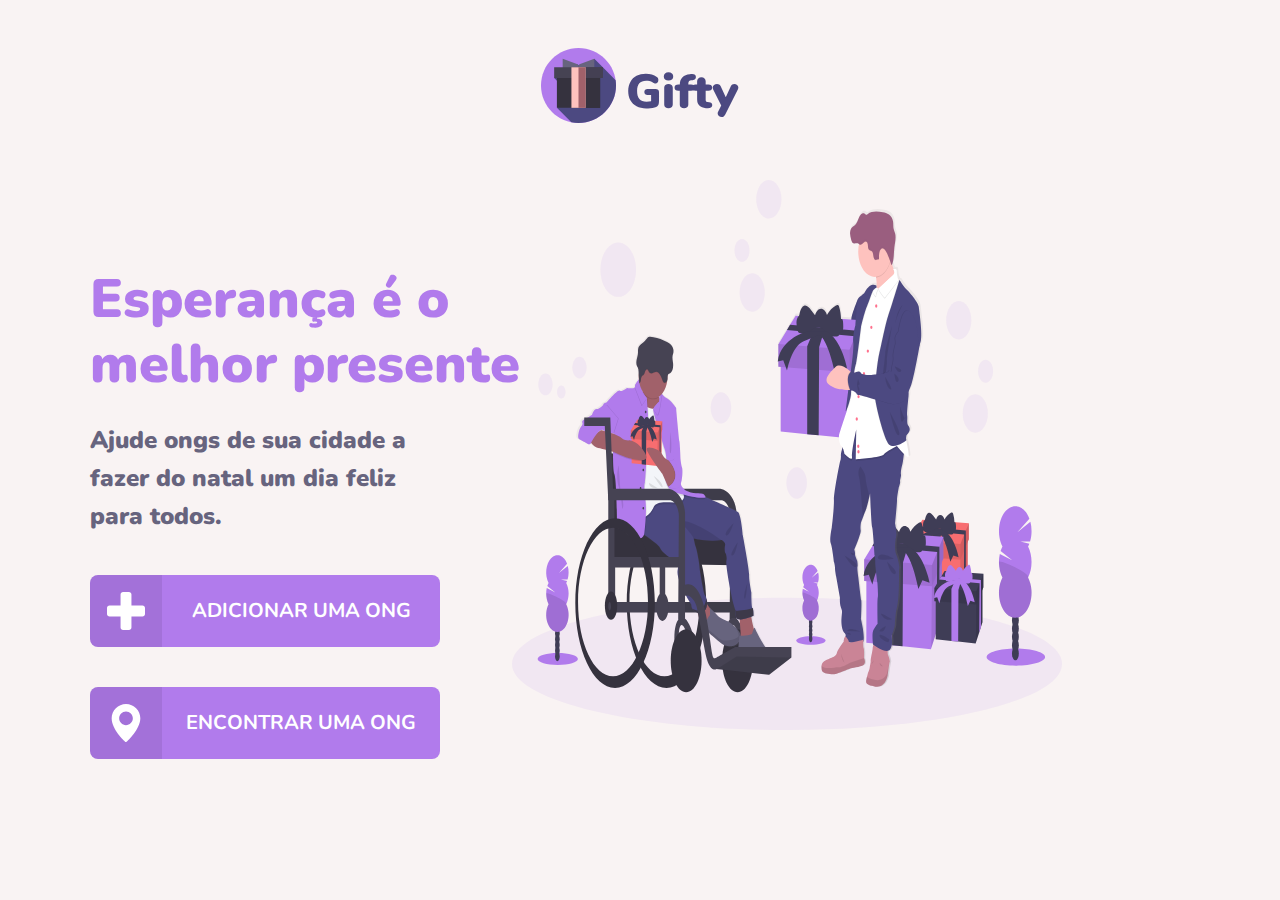
<file: src/view/index.html>
<!DOCTYPE html>
<html lang="pt-br">
<head>
    <meta charset="UTF-8">
    <meta name="viewport" content="width=device-width, initial-scale=1.0">
    <link href="https://fonts.googleapis.com/css2?family=Nunito:wght@400;600;800&display=swap" rel="stylesheet">
    <link rel="stylesheet" href="/public/css/main.css">
    <link rel="stylesheet" href="/public/css/page-landing.css">
    <link rel="stylesheet" href="/public/css/responsive.css">
    <title>Gifty - Orgs.love</title>
</head>
<body>
    <div id="page-landing">
        <div id="container">
          <header>
            <img id="logo"  src="/public/images/logo.svg" alt="Logomarca do Gifty" />
          </header>
  
          <main>
            <h1>Esperança é o melhor presente</h1>
  
            <section class="nav">
              <p class="animate-up">Ajude ongs de sua cidade a fazer do natal um dia feliz para todos.</p>
  
              <a  href="#" title="Adicionar Ongs">
                <span></span><strong>Adicionar uma Ong</strong>
              </a>
              <a href="./ongs-loves.html" title="Encontrar Ongs">
                <span></span><strong>Encontrar uma Ong</strong>
              </a>
            </section>
          </main>
        </div>
      </div>
</body>
</html>
</file>
<file: public/css/main.css>
*{
    margin: 0;
    padding: 0;
    box-sizing: border-box;
}

body{
    background: #F9F3F3;
    -webkit-font-smoothing: antialiased;
}

body, input, button, textarea{
    font: 400 1.8rem/1 'Nunito', sans-serif;
}

a{
    text-decoration: none;
}
</file>
<file: public/css/page-landing.css>
#page-landing{
    height: 100vh;
    background-image: url('../images/landing.svg');
    background-repeat: no-repeat;
    background-position-x: 35vw;
    background-position-y: 7vh;
}

#page-landing #container{
    width: 90%;
    max-width: 1100px;
    margin: 0 auto;
    height: 100%;
    display: flex;
    flex-direction: column;
}

#page-landing header{
    margin-top: 48px;
    display: flex;
    align-items: center;
    justify-content: center;
}

#page-landing main{
    max-width: 560px;
    flex: 1;
    display: flex;
    flex-direction: column;
    justify-content: center;
}

#page-landing main h1{
    font-size: 54px;
}

h1{
    color: #B17BEC;
    font-style: normal;
    font-weight: 900;
    line-height: 65px;
}

p{
   color: #67647E;
   font-style: normal;
   font-weight: 900;
   font-size: 24px;
   line-height: 38px;
   margin-top: 24px
}

.nav a{
    width: 100%;
    max-width: 360px;
    height: 72px;
    border-radius: 8px;
    display: flex;
    align-items: center;
    margin-top: 40px;
    background-color: #B17BEC;
    transition: 400ms;
    text-transform: uppercase;
    font-size: 20px;
}

.nav a:hover{
    background: #9164c2;
}

.nav a span{
    width: 72px;
    height: 72px;
    border-top-left-radius: 8px;
    border-bottom-left-radius: 8px;
    background-color: rgba(0,0,0,0.08);
    display: flex;
    align-items: center;
    justify-content: center;
}

.nav a span::after{
    content:"";
    background-image: url('../images/addOrgs.svg');
    width: 38px;
    height: 38px;
}

.nav a+a span::after{
    content:"";
    background-image: url('../images/localmark.svg');
    width: 38px;
    height: 38px;
}

.nav a strong{
    flex: 1;
    color: white;
    text-align: center;
}
</file>
<file: public/css/responsive.css>
@media(min-width: 0px) and (max-width: 425px){
    #page-landing{
       background: none;
       
    }
    #page-landing header{
        margin-top: 5px;
}
    #page-landing main{
        min-width: 250px;
        max-width: 560px;
    }
    .nav a{
        min-width: 200px;
        max-width: 360px;
        
    }
    .nav a:last-child{
        margin-bottom: 5px;
    }

}
@media (min-width:426px) and (max-width:767px){
    #page-landing{
        background:none;
    }
    #page-landing main{
        align-self: center;
    }
    
        
        
        .nav a{
            width: 100%;
            min-width: 200px;
            max-width: 460px;
            height: 72px;
            border-radius: 8px;
            display: flex;
            align-items: center;
            margin: 40px auto;
            background-color: #B17BEC;
            transition: 400ms;
            text-transform: uppercase;
            font-size: 20px;    
        }
    
}
@media (min-width:768px) and (max-width: 1023px){
    #page-landing{
        background:none;
    }
   #page-landing main{
       align-self: center;
   }
    .nav a{
        width: 100%;
        max-width: 460px;
        height: 72px;
        border-radius: 8px;
        display: flex;
        align-items: center;
        margin: 40px;
        background-color: #B17BEC;
        transition: 400ms;
        text-transform: uppercase;
        font-size: 20px;    
    }
}
@media (min-width: 1024px){
    #page-landing{

        background-position-x: clamp(40vw, 60%, 1500px);
        background-position-y: 20vh;

    }
    p{
        max-width: 360px;
       
    }
    h1{
        max-width:540px;
    }
    .nav a{
        max-width: 350px;
    }

}

@media (min-width: 1340px){
    #page-landing{
        background-position-x: clamp(50vw, 60%, 70vw);
        background-position-y: 20vh; 
    }
    p{
        max-width: 460px;
    }
    h1{
        max-width: 560px;
    }
}

/* MAPA*/
</file>
